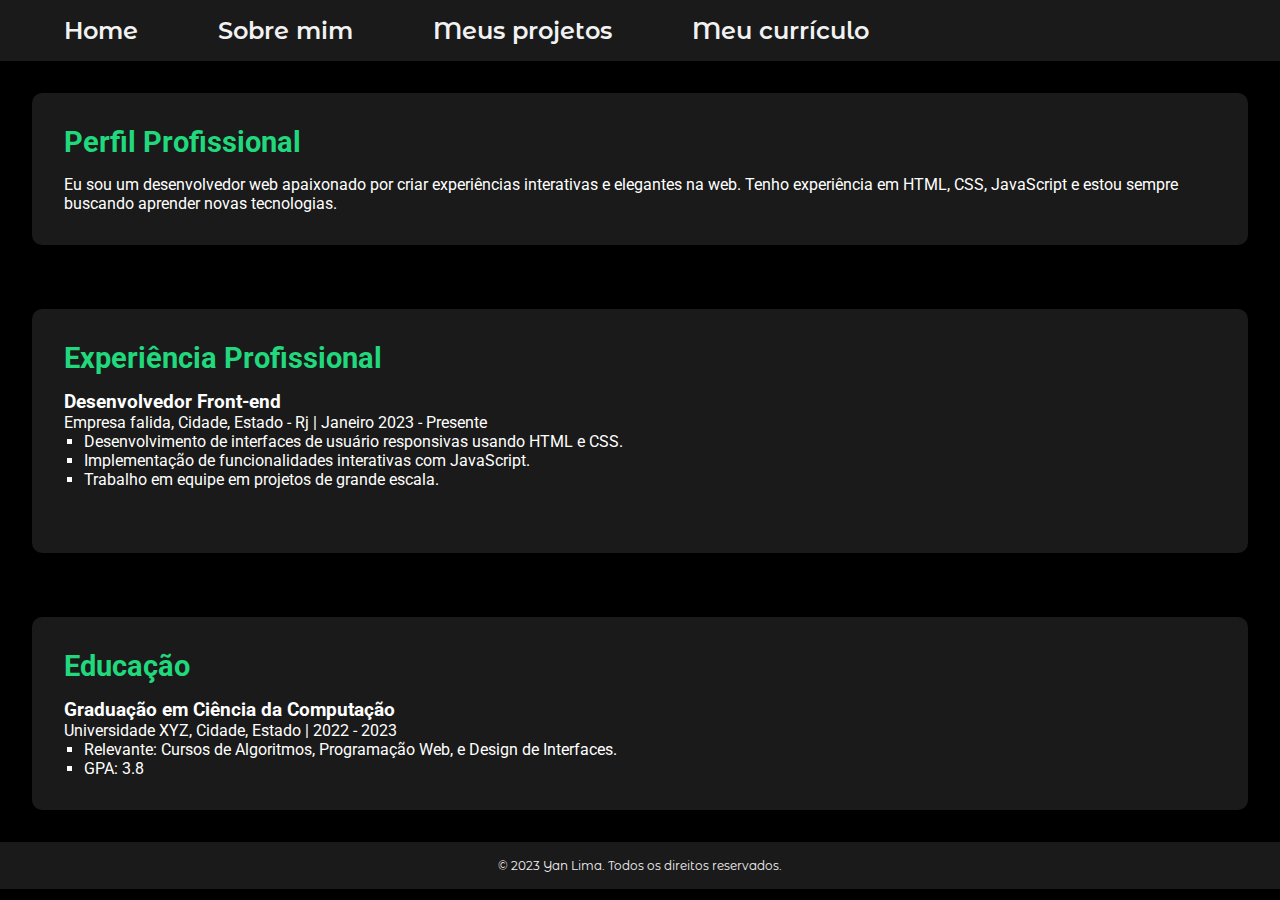
<file: menus/curriculo.html>
<!DOCTYPE html>
<html lang="en">
<head>
    <meta charset="UTF-8">
    <meta name="viewport" content="width=device-width, initial-scale=1.0">
    <title>Currículo</title>
    <link rel="stylesheet" href="/styles/styles.css"> 
    <link rel="stylesheet" href="/styles/curriculo.css">
</head>
<body>
    <header class="header">
        <nav class="menu">
            <a class="items" href="/index.html">Home</a>
            <a class="items" href="/menus/sobremim.html">Sobre mim</a>
            <a class="items" href="/menus/projetos.html">Meus projetos</a>
            <a class="items" href="/menus/curriculo.html">Meu currículo</a>
        </nav>
    </header>
    <section class="profile">
        <h2>Perfil Profissional</h2>
        <p>Eu sou um desenvolvedor web apaixonado por criar experiências interativas e elegantes na web. Tenho experiência em HTML, CSS, JavaScript e estou sempre buscando aprender novas tecnologias.</p>
    </section>
    <section class="experience">
        <h2>Experiência Profissional</h2>
        <div class="job">
            <h3>Desenvolvedor Front-end</h3>
            <p>Empresa falida, Cidade, Estado - Rj | Janeiro 2023 - Presente</p>
            <ul>
                <li>Desenvolvimento de interfaces de usuário responsivas usando HTML e CSS.</li>
                <li>Implementação de funcionalidades interativas com JavaScript.</li>
                <li>Trabalho em equipe em projetos de grande escala.</li>
            </ul>
        </div>
    </section>
    <section class="education">
        <h2>Educação</h2>
        <div class="school">
            <h3>Graduação em Ciência da Computação</h3>
            <p>Universidade XYZ, Cidade, Estado | 2022 - 2023</p>
            <ul>
                <li>Relevante: Cursos de Algoritmos, Programação Web, e Design de Interfaces.</li>
                <li>GPA: 3.8</li>
            </ul>
        </div>
    </section>
    <footer class="footer">
        <p class="footer2">© 2023 Yan Lima. Todos os direitos reservados.</p>
    </footer>
</body>
</html>
</file>
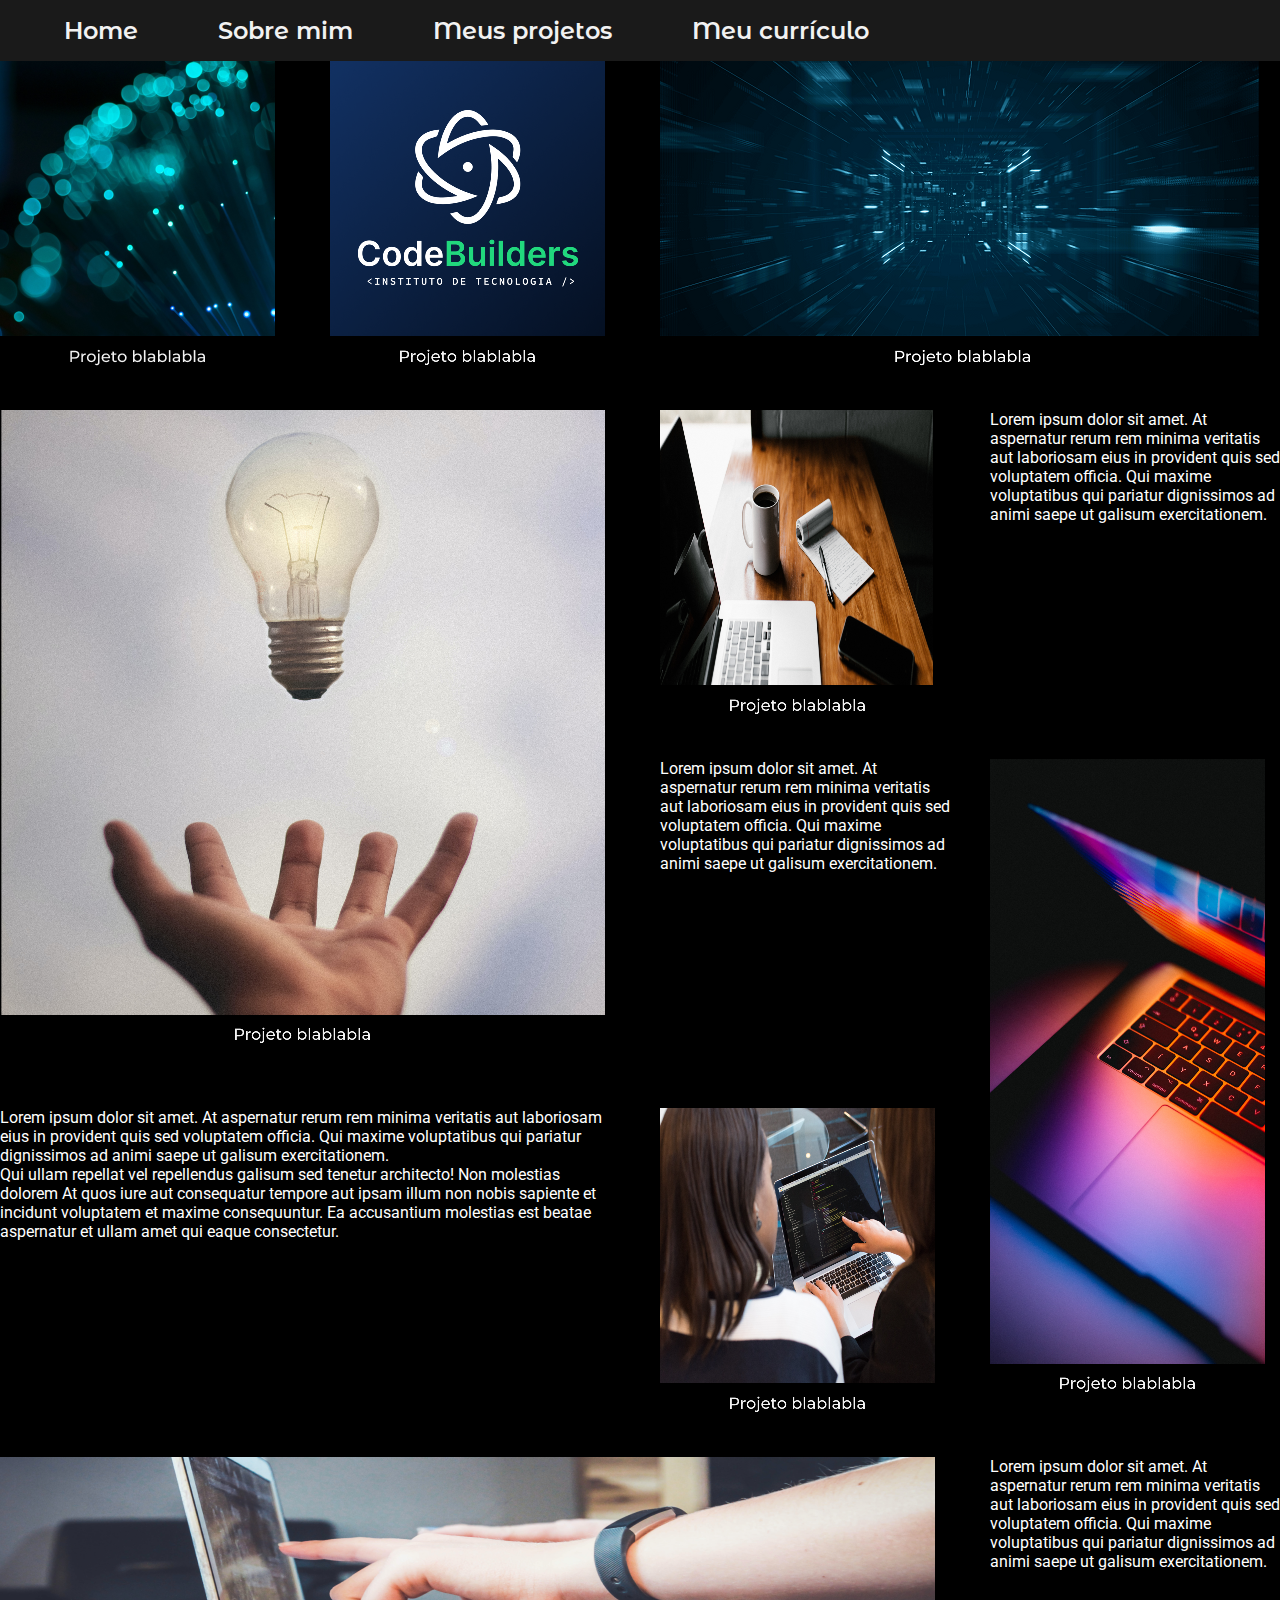
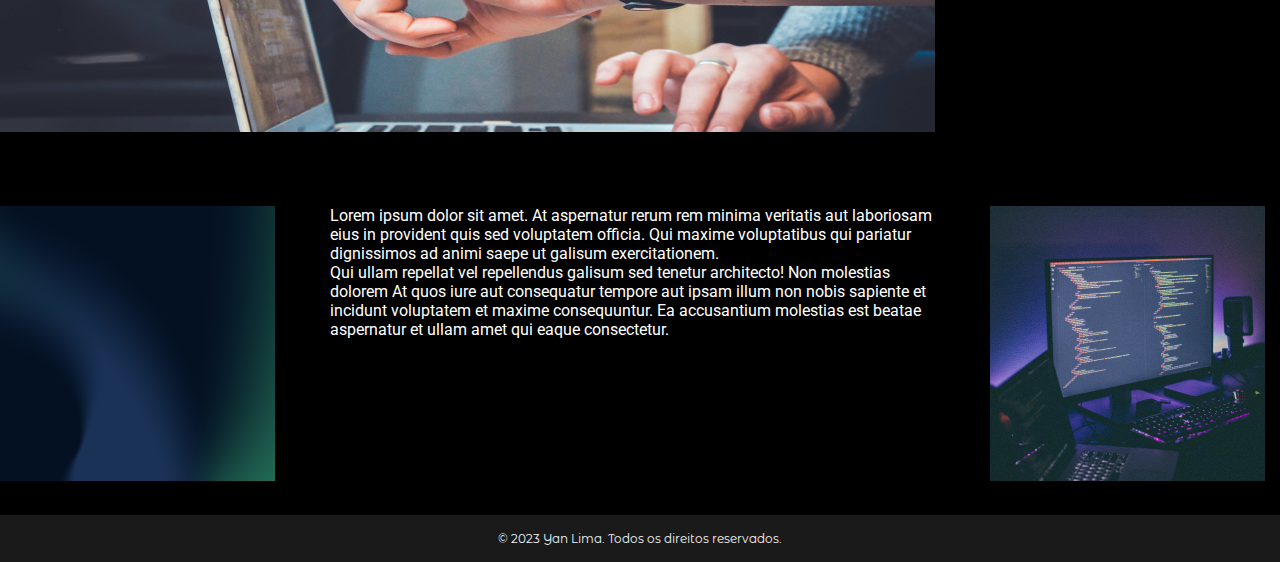
<file: menus/projetos.html>
<!DOCTYPE html>
<html lang="en">
<head>
    <meta charset="UTF-8">
    <meta name="viewport" content="width=device-width, initial-scale=1.0">
    <title>Meus Projetos.</title>
    <link rel="stylesheet" href="/styles/styles.css" />
    <link rel="stylesheet" href="/styles/projeto.css" />
</head>
<body>
    <header class="header">
        <nav class="menu">
            <a class="items" href="/index.html">Home</a>
            <a class="items" href="/menus/sobremim.html">Sobre mim</a>
            <a class="items" href="/menus/projetos.html">Meus projetos</a>
            <a class="items" href="/menus/curriculo.html">Meu currículo</a>
        </nav>
    </header>
    <main class="container1">
        <div class="angry-grid">
            <div class="item-0"> 
                <img src="/img/item1.png" alt="">
            </div>
            <div class="item-1">
                <img src="/img/item2.png" alt="">
            </div>
            <div class="item-2">
                <img src="/img/item3.png" alt="">
            </div>
            <div class="item-3">
                <img src="/img/item4.png" alt="">
            </div>
            <div class="item-4">
                <img src="/img/item5.png" alt="">
            </div>
            <div class="item-5">Lorem ipsum dolor sit amet. At aspernatur rerum rem minima veritatis aut laboriosam eius in provident quis sed voluptatem officia. Qui maxime voluptatibus qui pariatur dignissimos ad animi saepe ut galisum exercitationem.</div>
            <div class="item-6">Lorem ipsum dolor sit amet. At aspernatur rerum rem minima veritatis aut laboriosam eius in provident quis sed voluptatem officia. Qui maxime voluptatibus qui pariatur dignissimos ad animi saepe ut galisum exercitationem.</div>
            <div class="item-7">
                <img src="/img/item8.png" alt="">
            </div>
            <div class="item-8">
                <img src="/img/item9.png" alt="">
            </div>
            <div class="item-9">
                <p>Lorem ipsum dolor sit amet. At aspernatur rerum rem minima veritatis aut laboriosam eius in provident quis sed voluptatem officia. Qui maxime voluptatibus qui pariatur dignissimos ad animi saepe ut galisum exercitationem.
                </p>
                <p>
                    Qui ullam repellat vel repellendus galisum sed tenetur architecto! Non molestias dolorem At quos iure aut consequatur tempore aut ipsam illum non nobis sapiente et incidunt voluptatem et maxime consequuntur. Ea accusantium molestias est beatae aspernatur et ullam amet qui eaque consectetur.
                </p>
            </div>
            <div class="item-10">
                <img src="/img/item11.png" alt="">
            </div>
            <div class="item-11">Lorem ipsum dolor sit amet. At aspernatur rerum rem minima veritatis aut laboriosam eius in provident quis sed voluptatem officia. Qui maxime voluptatibus qui pariatur dignissimos ad animi saepe ut galisum exercitationem.
            </div>
            <div class="item-12">
                <img src="/img/item13.png" alt="">
            </div>
            <div class="item-13">
                <p>Lorem ipsum dolor sit amet. At aspernatur rerum rem minima veritatis aut laboriosam eius in provident quis sed voluptatem officia. Qui maxime voluptatibus qui pariatur dignissimos ad animi saepe ut galisum exercitationem.
                </p>
                <p>
                    Qui ullam repellat vel repellendus galisum sed tenetur architecto! Non molestias dolorem At quos iure aut consequatur tempore aut ipsam illum non nobis sapiente et incidunt voluptatem et maxime consequuntur. Ea accusantium molestias est beatae aspernatur et ullam amet qui eaque consectetur.
            </div>
            <div class="item-14">
                <img src="/img/item15.png" alt="">
            </div>
        </div>
    </main>
    <footer class="footer">
        <p class="footer2">© 2023 Yan Lima. Todos os direitos reservados.</p>
    </footer>
</body>
</html>
</file>
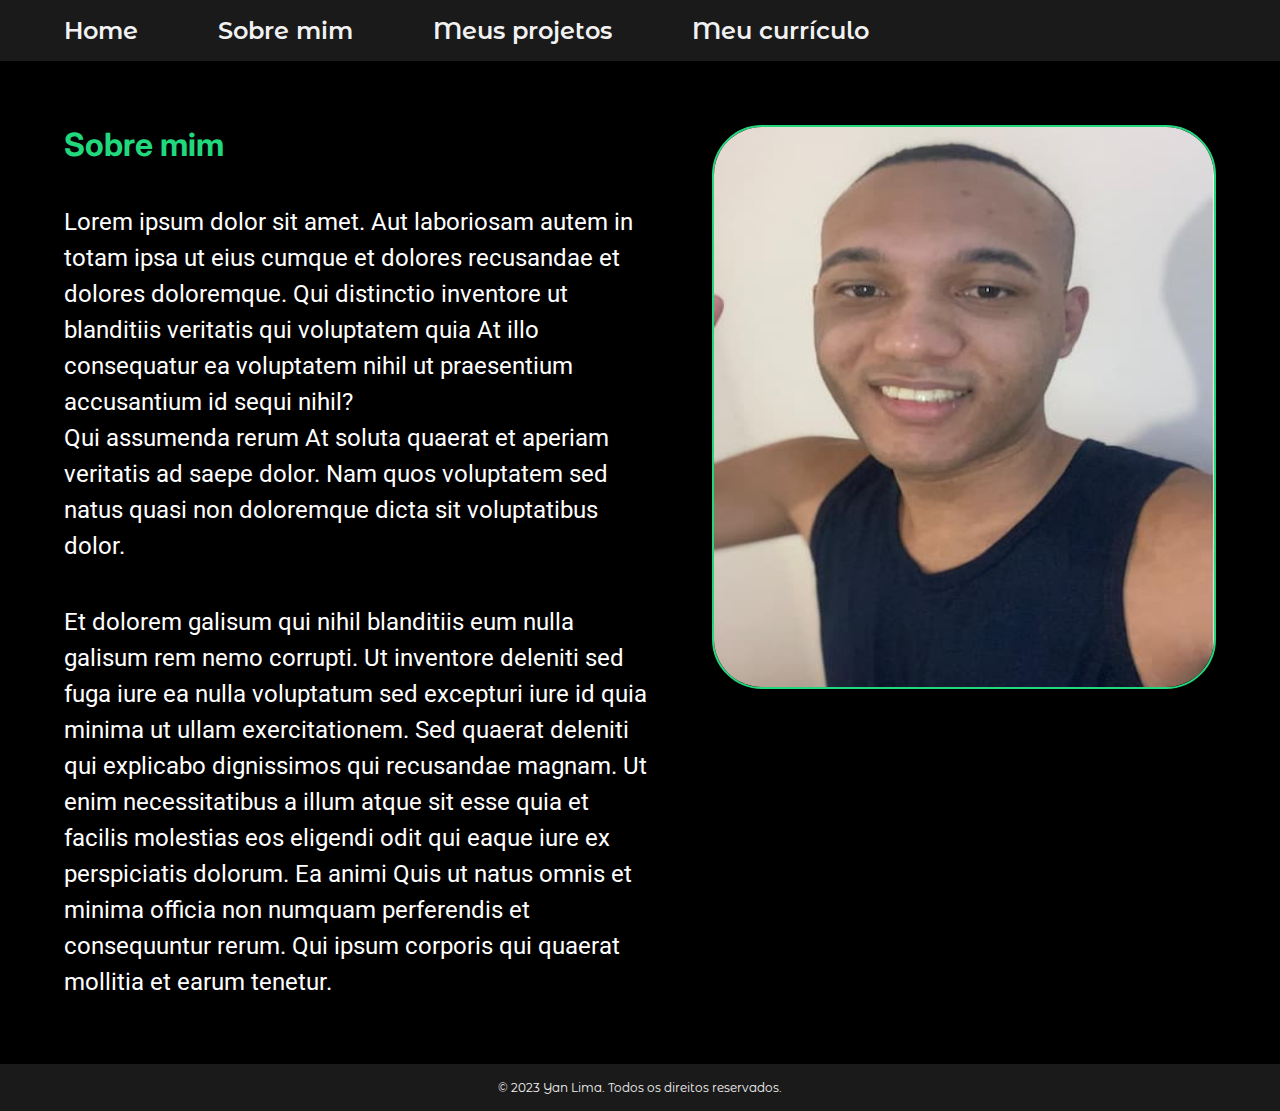
<file: menus/sobremim.html>
<!DOCTYPE html>
<html lang="en">
<head>
    <meta charset="UTF-8">
    <meta name="viewport" content="width=device-width, initial-scale=1.0">
    <title>Sobre mim</title>
    <link rel="stylesheet" href="/styles/styles.css"/>
    <link rel="stylesheet" href="/styles/styles2.css"/>
</head>
<body>
    <header class="header">
        <nav class="menu">
            <a class="items" href="/index.html">Home</a>
            <a class="items" href="/menus/sobremim.html">Sobre mim</a>
            <a class="items" href="/menus/projetos.html">Meus projetos</a>
            <a class="items" href="/menus/curriculo.html">Meu currículo</a>
        </nav>
    </header>    
        <main class="presentation">
            <div class="container">
                <h1 class="text-h1">Sobre mim</h1>
                <div>
                    <p class="text-1">
                        Lorem ipsum dolor sit amet. Aut laboriosam autem in totam ipsa ut eius cumque et dolores recusandae et dolores doloremque. Qui distinctio inventore ut blanditiis veritatis qui voluptatem quia At illo consequatur ea voluptatem nihil ut praesentium accusantium id sequi nihil?
                    </p>
                    <p class="text-1">
                        Qui assumenda rerum At soluta quaerat et aperiam veritatis ad saepe dolor. Nam quos voluptatem sed natus quasi non doloremque dicta sit voluptatibus dolor.
                    </p>
                </div>
                <div>
                    <p class="text-1">
                        Et dolorem galisum qui nihil blanditiis eum nulla galisum rem nemo corrupti. Ut inventore deleniti sed fuga iure ea nulla voluptatum sed excepturi iure id quia minima ut ullam exercitationem.
                        Sed quaerat deleniti qui explicabo dignissimos qui recusandae magnam. Ut enim necessitatibus a illum atque sit esse quia et facilis molestias eos eligendi odit qui eaque iure ex perspiciatis dolorum. Ea animi Quis ut natus omnis et minima officia non numquam perferendis et consequuntur rerum. Qui ipsum corporis qui quaerat mollitia et earum tenetur.
                    </p>
                </div>
            </div>
            <img class="card-2" src="/img/yan.jpg" alt="eu">
        </div>
        </main>
        <div>
    </header>
    <footer class="footer">
        <p class="footer2">© 2023 Yan Lima. Todos os direitos reservados.</p>
    </footer>
</body>
</html>
</file>
<file: styles/styles.css>
@import url('https://fonts.googleapis.com/css2?family=Inter:wght@100;200;300;400;500;600;700;800;900&family=Montserrat+Alternates:wght@600&family=Roboto:ital,wght@0,100;0,300;0,400;0,500;0,700;0,900;1,100;1,300;1,400;1,500;1,700;1,900&display=swap');

* {
    margin: 0;
    padding: 0;
}

body {
    height: 100vh;
    box-sizing: border-box;
    background-color: #000;
    color: #fff;
    font-family:'Roboto', sans-serif;
    display: flex;
    flex-direction: column;
}

.header {
    background: rgba(255, 255 ,255, 0.10);
    padding: 16px 5%;
}

.menu {
    display: flex;
    gap: 80px;
}

.items, .items1 {
    color: #f2f2f2;
    font-style: normal;
    font-weight: 600;
    line-height: normal;
    text-decoration: none;
    font-size: 1.5rem;
    font-family:'Montserrat Alternates', sans-serif;    
    
    &:focus {
        color: #21d87d;
    }
}

.presentation {
    flex: 1;
    margin: 5%;
    display: flex;
    align-items: center;
    justify-content: space-between;
    max-width: 100%;
}

.container {
    max-width: 593px;
    display: flex;
    flex-direction: column;
    gap: 40px;
    align-items: flex-start;
}

.text_name {
    color: #21d87d;
}

.text-font {
    font-family: 'Inter', sans-serif;
    font-size: 2rem;
    font-style: normal;
    font-weight: 700;
    line-height: 56px;
}

.card {
    border-radius: 284px;
    max-width: 500px;
    height: 489.19px;
    top: 923px;
    left: 877px;
    background-size: cover;
}

.text-1 {
    font-size: 1.5rem;
    font-style: normal;
    font-style: 400;
    line-height: 36px;
    font-family:'Roboto', sans-serif;
}

.text3 {
    text-align: center;
    padding-top: 50px;
}

.social {
    width: 100%;
    display: flex;
    justify-content: space-between;
}

.botao {
    color: #fff;
    width: 250px;
    height: Hug 68;
    padding: 16px;
    gap: 16px;
    border-radius: 8px;
    border: 2px solid #21d87d;
    text-align: center;
    font-size: 1.5rem;
    font-style: normal;
    font-weight: 600;
    text-decoration: none;
    transition: 0.5s ease-out;
}

.botao:hover {
    background-color: #043988;
    color: green;
    transition: 0.5s ease-out;
}

.footer {
    background: rgba(255, 255 ,255, 0.10);
    padding: 16px 5%;
    display: flex;
    justify-content: center;
}

.footer2 {
    color: #f2f2f2;
    font-family:'Montserrat Alternates', sans-serif;    
    font-size: 0.75rem;
    
}

.items-hidden {
    display: none;
    color: #f2f2f2;
    font-style: normal;
    font-weight: 100%;
    line-height: normal;
    text-decoration: none;
    font-size: 1.5rem;
    font-family:'Montserrat Alternates', sans-serif;    
    
    &:focus {
        color: #21d87d;
    }
}

.items {
    display: flex;
}

@media (max-width: 1200px) {

    body {
        text-align: center;
    }

    .items-hidden {
        display: flex;
    }

    .items {
        display: none;
    }

    .social {
        flex-direction: column;
        display: flex;
        gap: 32px;
        width: 100%;
    }

    .botao {
        width: 100%;
    }

    .menu {
        gap: 5px;
        justify-content: space-between;
    }



    .presentation {
        flex-direction: column-reverse;
        text-align: left;
        padding: 10px;
    }

    .card {
        width: 300px;
        height: 300px;
    }

}
</file>
<file: styles/curriculo.css>
@import url('https://fonts.googleapis.com/css2?family=Poppins:ital,wght@0,100;0,200;0,300;0,400;0,500;0,600;0,700;0,800;0,900;1,100;1,200;1,300;1,400;1,500;1,600;1,700;1,800;1,900&display=swap');

* {
    margin: 0;
    padding: 0;
    box-sizing: border-box;
    color: #ffffff;
    font-family:'Roboto', sans-serif;
}

.profile, .experience, .education {
    background-color: rgba(255, 255 ,255, 0.10);
    margin: 2rem;
    padding: 2rem;
    border-radius: 10px;
    box-shadow: 0 4px 6px rgba(0, 0, 0, 0.1);
}

h2 {
    font-size: 1.8rem;
    margin-bottom: 1rem;
    color: #333;
    color: #21d87d;
}

ul {
    list-style: square;
    margin-left: 20px;
}

.job {
    margin-bottom: 2rem;
}
</file>
<file: styles/projeto.css>
body {
    height: 100vh;
}
.angry-grid {
    display: grid; 

    grid-template-rows: 1fr 1fr 1fr 1fr 1fr 1fr;
    grid-template-columns: 1fr 1fr 1fr 1fr;
    gap: 40px;
    height: 100%;    
}

.item-0 {
    grid-row-start: 1;
    grid-column-start: 1;
    grid-row-end: 2;
    grid-column-end: 2;
    
}

.item-1 {
    grid-row-start: 1;
    grid-column-start: 2;
    grid-row-end: 2;
    grid-column-end: 3;
}

.item-2 {
    grid-row-start: 1;
    grid-column-start: 3;
    grid-row-end: 2;
    grid-column-end: 5;
    
}

.item-3 {
    grid-row-start: 2;
    grid-column-start: 1;
    grid-row-end: 4;
    grid-column-end: 3;
}

.item-4 {

    grid-row-start: 2;
    grid-column-start: 3;
    grid-row-end: 3;
    grid-column-end: 4; 
}

.item-5 {
    grid-row-start: 2;
    grid-column-start: 4;
    grid-row-end: 3;
    grid-column-end: 5;
    
}

.item-6 {
    grid-row-start: 3;
    grid-column-start: 3;
    grid-row-end: 4;
    grid-column-end: 4;
    
}

.item-7 { 
    grid-row-start: 3;
    grid-column-start: 4;
    grid-row-end: 5;
    grid-column-end: 5;
    
}

.item-8 {
    grid-row-start: 4;
    grid-column-start: 3;
    grid-row-end: 5;
    grid-column-end: 4;
    
}

.item-9 {
    grid-row-start: 4;
    grid-column-start: 1;
    grid-row-end: 5;
    grid-column-end: 3;
    
}

.item-10 {
    grid-row-start: 5;
    grid-column-start: 1;
    grid-row-end: 6;
    grid-column-end: 4;
    
}

.item-11 {
    grid-row-start: 5;
    grid-column-start: 4;
    grid-row-end: 6;
    grid-column-end: 5;
    
}

.item-12 {
    grid-row-start: 6;
    grid-column-start: 1;
    grid-row-end: 7;
    grid-column-end: 2;
    
}

.item-13 {
    grid-row-start: 6;
    grid-column-start: 2;
    grid-row-end: 7;
    grid-column-end: 4;
    
}

.item-14 {
    grid-row-start: 6;
    grid-column-start: 4;
    grid-row-end: 7;
    grid-column-end: 5;
    
}
</file>
<file: styles/styles2.css>
@import url('https://fonts.googleapis.com/css2?family=Inter:wght@100;200;300;400;500;600;700;800;900&family=Montserrat+Alternates:wght@600&family=Roboto:ital,wght@0,100;0,300;0,400;0,500;0,700;0,900;1,100;1,300;1,400;1,500;1,700;1,900&display=swap');

* {
    margin: 0;
    padding: 0;
}

.text-h1 {
    font-family: 'Inter', sans-serif;
    color: #21d87d;
}

.card-2 {
    border-radius: 50px;
    border: 2px solid #21d87d;
    align-self: start;
    width: 500px;
    height: 560px;
}
</file>
